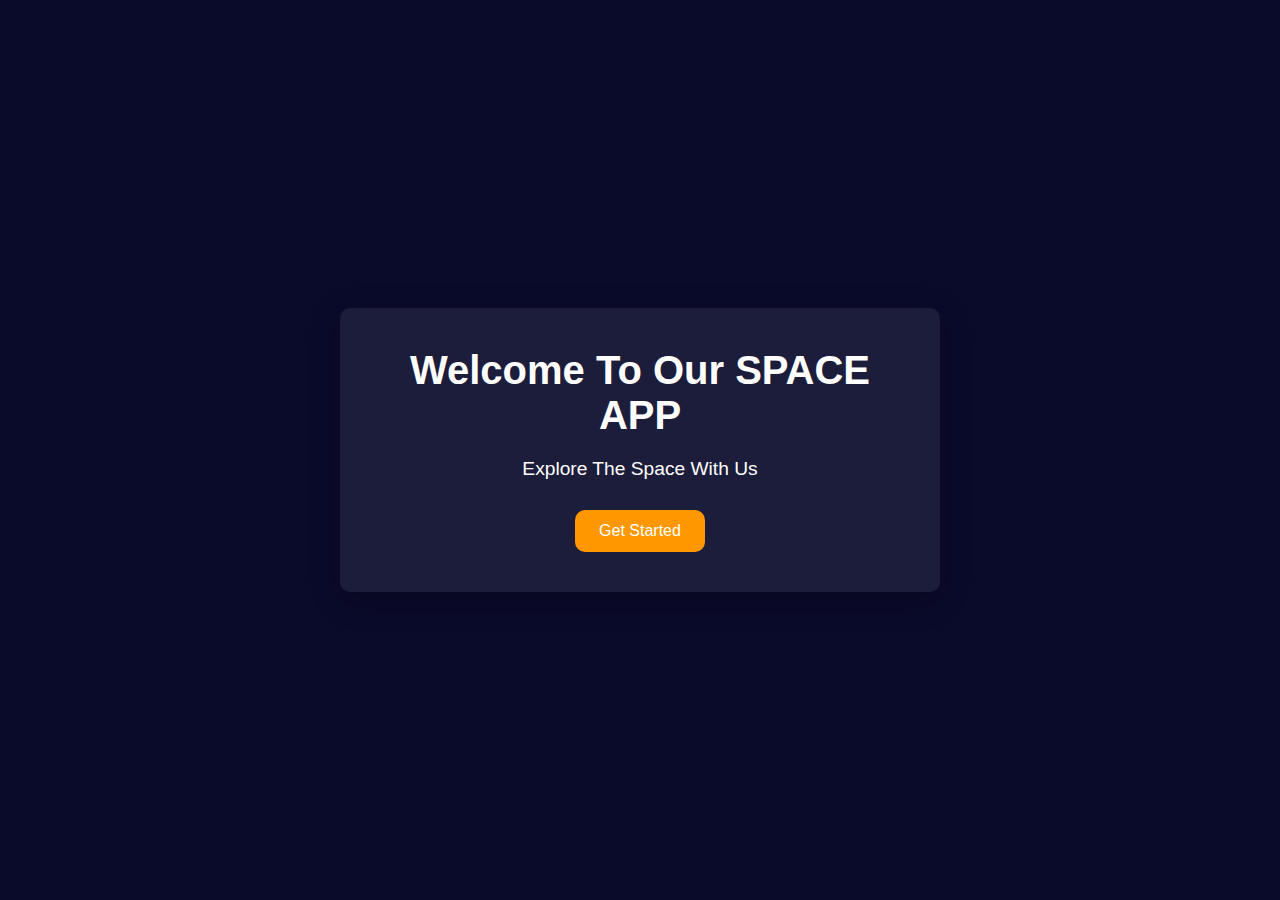
<file: index.html>
<!DOCTYPE html>
<html lang="en">
<head>
  <meta charset="UTF-8">
  <meta name="viewport" content="width=device-width, initial-scale=1.0">
  <title>Space Weather App</title>
  <link rel="stylesheet" href="style.css">
</head>
<body>
    <div class="container">
        <h1>Welcome To Our SPACE APP </h1>
        <p>Explore The Space With Us</p>
        <a href="APOD.html"><button>Get Started</button></a>
    </div>
</body>
</html>
</file>
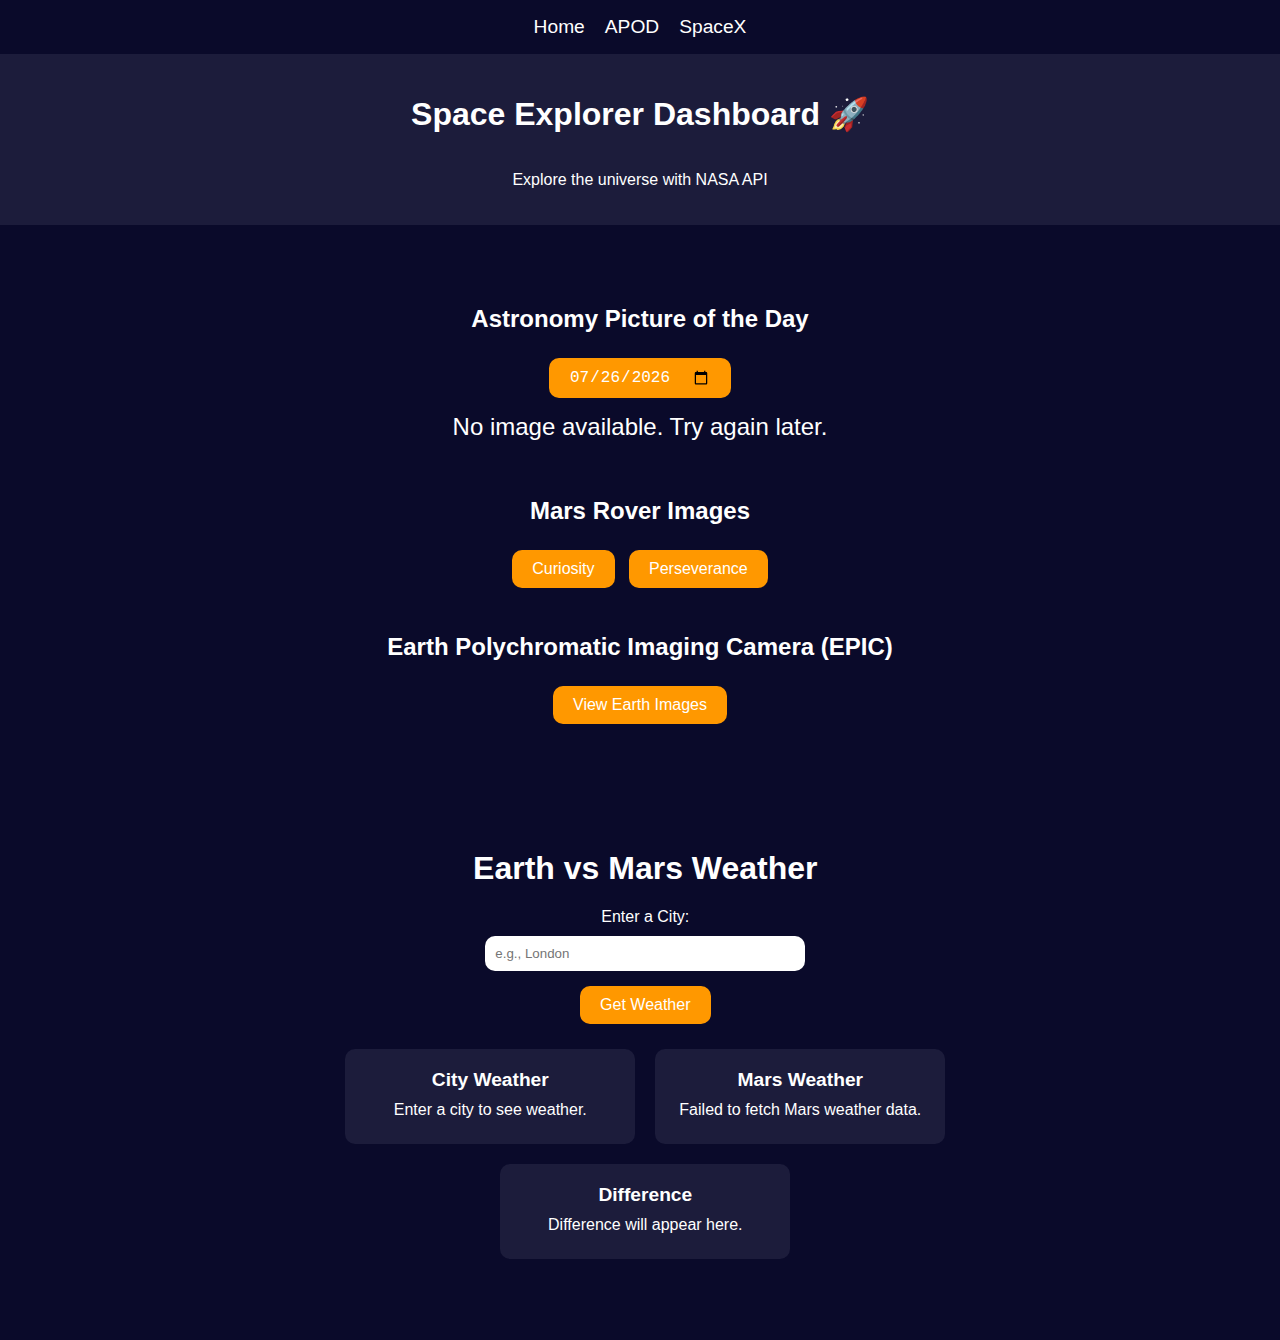
<file: APOD.html>
<!DOCTYPE html>
<html lang="en">
<head>
    <meta charset="UTF-8">
    <meta name="viewport" content="width=device-width, initial-scale=1.0">
    <title>Space Explorer Dashboard 🚀</title>
    <link rel="stylesheet" href="APOD.css"> <!-- Link to external CSS file for styling -->
</head>
<body>

  <!-- Navigation Menu -->
  <nav>
    <ul>
        <li><a href="index.html">Home</a></li>
        <li><a href="#">APOD</a></li>
        <li><a href="space-x.html">SpaceX</a></li>
    </ul>
  </nav>

  <!-- Header Section -->
  <header>
      <h1>Space Explorer Dashboard 🚀</h1>
      <p>Explore the universe with NASA API</p>
  </header>

  <main>
      <!-- Astronomy Picture of the Day (APOD) Section -->
      <section id="apod">
          <h2>Astronomy Picture of the Day</h2>
          <input type="date" id="apod-date" onchange="getAPODByDate()"> <!-- Date input for selecting APOD -->
          <div id="loading">Loading...</div> <!-- Loading indicator -->
          <img id="apod-img" alt="Astronomy Picture"> <!-- Image of the APOD -->
          <p id="apod-title"></p> <!-- Title of the APOD -->
          <p id="apod-desc"></p> <!-- Description of the APOD -->
      </section>

      <!-- Mars Rover Section -->
      <section id="mars-rover">
          <h2>Mars Rover Images</h2>
          <!-- Buttons to fetch images from different Mars rovers -->
          <button onclick="getMarsPhotos('curiosity')">Curiosity</button>
          <button onclick="getMarsPhotos('perseverance')">Perseverance</button>
          <div class="gallery" id="rover-gallery"></div> <!-- Container for Mars rover images -->
      </section>

      <!-- EPIC (Earth Polychromatic Imaging Camera) Section -->
      <section id="epic">
          <h2>Earth Polychromatic Imaging Camera (EPIC)</h2>
          <button onclick="getEPICImages()">View Earth Images</button> <!-- Button to fetch Earth images -->
          <div class="gallery" id="epic-gallery"></div> <!-- Container for EPIC images -->
      </section>
  </main>

  <!-- Earth vs Mars Weather Section -->
  <section>
      <div class="container">
          <h1>Earth vs Mars Weather</h1>

          <!-- Input for city weather comparison -->
          <div class="input-section">
            <label for="city">Enter a City:</label>
            <input type="text" id="city" placeholder="e.g., London">
            <button id="fetchWeather">Get Weather</button>
          </div>

          <!-- Weather display cards -->
          <div class="weather-cards">
            <div class="card city-card">
              <h2 id="cityName">City Weather</h2>
              <p id="cityWeather">Enter a city to see weather.</p>
            </div>
            <div class="card mars-card">
              <h2>Mars Weather</h2>
              <p id="marsWeather">Loading Mars weather...</p>
            </div>
            <div class="card difference-card">
              <h2>Difference</h2>
              <p id="differenceWeather">Difference will appear here.</p>
            </div>
          </div>
      </div>
      <script src="weather.js"></script> <!-- JavaScript file for weather functionality -->
  </section>

  <script src="APOD.js"></script> <!-- JavaScript file for APOD functionality -->

</body>
</html>
</file>
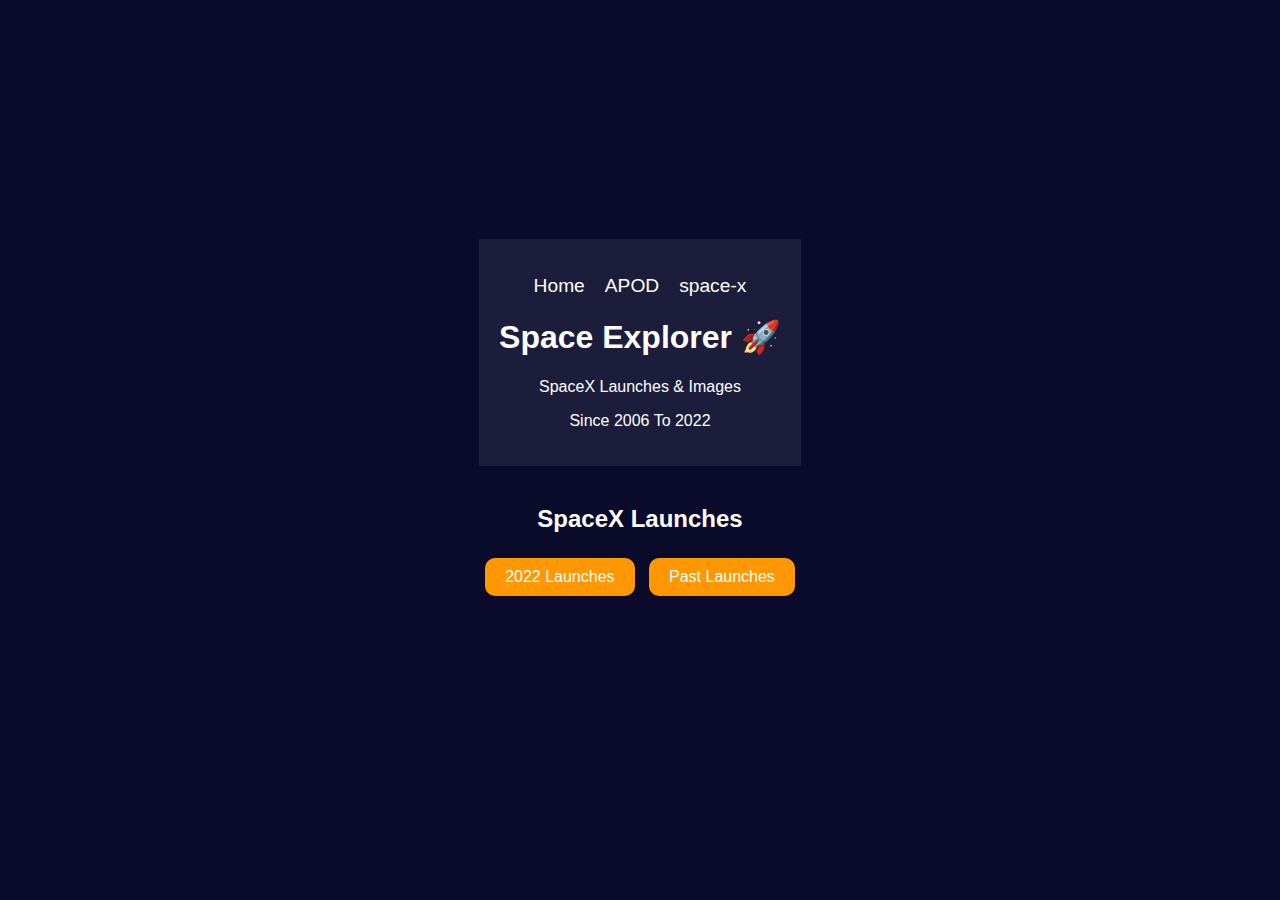
<file: space-x.html>
<!DOCTYPE html>
<html lang="en">
<head>
    <meta charset="UTF-8">
    <meta name="viewport" content="width=device-width, initial-scale=1.0">
    <title>Space Explorer - SpaceX Launches</title>
    <link rel="stylesheet" href="space-x.css">
</head>
<body>
    <header>
        <nav>
            <ul>
                <li><a href="index.html">Home</a></li>
                <li><a href="APOD.html">APOD</a></li>
                <li><a href="#">space-x</a></li>
            </ul>
        </nav>
        <h1>Space Explorer 🚀</h1>
        <p>SpaceX Launches & Images</p>
        <p>Since 2006 To 2022</p>
    </header>

    <main>
        <section id="spacex-launches">
            <h2>SpaceX Launches</h2>
            <button onclick="getUpcomingLaunches()">2022 Launches</button>
            <button onclick="getPastLaunches()">Past Launches</button>
            <div id="loading">Loading...</div>
            <div id="launch-list"></div>
        </section>
    </main>

    <script src="spacex.js"></script>
</body>
</html>
</file>
<file: style.css>
/* CSS Variables */
:root {
  --primary-bg: #0a0a2a;
  --secondary-bg: #1c1c3b;
  --text-color: white;
  --button-bg: #ff9800;
  --button-hover: #e68900;
  --border-radius: 10px;
  --font-family: 'Arial', sans-serif;
}

/* CSS Reset */
* {
  margin: 0;
  padding: 0;
  box-sizing: border-box;
}

/* Body Styling */
body {
  font-family: var(--font-family);
  background-color: var(--primary-bg);
  color: var(--text-color);
  display: flex;
  justify-content: center;
  align-items: center;
  height: 100vh;
  text-align: center;
  overflow: hidden;
}

/* Container Styling */
.container {
  background-color: var(--secondary-bg);
  border-radius: var(--border-radius);
  padding: 40px;
  box-shadow: 0 8px 32px rgba(0, 0, 0, 0.2);
  max-width: 600px;
  width: 90%;
  animation: fadeIn 1.5s ease-in-out;
}

/* Heading Styling */
h1 {
  font-size: 2.5rem;
  margin-bottom: 20px;
  font-weight: bold;
}

/* Paragraph Styling */
p {
  font-size: 1.2rem;
  margin-bottom: 30px;
}

/* Button Styling */
button {
  padding: 12px 24px;
  font-size: 1rem;
  border: none;
  border-radius: var(--border-radius);
  background-color: var(--button-bg);
  color: var(--text-color);
  cursor: pointer;
  transition: background-color 0.3s ease, transform 0.3s ease;
}

button:hover {
  background-color: var(--button-hover);
  transform: scale(1.05);
}

/* Fade-In Animation */
@keyframes fadeIn {
  from {
    opacity: 0;
    transform: translateY(-20px);
  }
  to {
    opacity: 1;
    transform: translateY(0);
  }
}
</file>
<file: APOD.css>
:root {
    --primary-bg: #0a0a2a; /* Dark blue background */
    --secondary-bg: #1c1c3b; /* Slightly lighter blue for sections */
    --text-color: white; /* Default text color */
    --button-bg: #ff9800; /* Button color */
    --button-hover: #e68900; /* Button hover color */
    --border-radius: 10px; /* Rounded corners */
    --font-family: 'Arial', sans-serif; /* Default font */
}

/*  
==================================================
  General Styles
  - Applies styles to the entire document
==================================================
*/
body {
    font-family: var(--font-family);
    background-color: var(--primary-bg);
    color: var(--text-color);
    margin: 0;
    padding: 0;
    min-height: 100vh;
    display: flex;
    flex-direction: column;
    align-items: center;
    justify-content: center;
    text-align: center;
}

/*  
==================================================
  Header & Navigation Bar
  - Styles for the header and navigation links
==================================================
*/
header {
    background-color: var(--secondary-bg);
    padding: 20px;
    text-align: center;
    width: 100%;
    display: flex;
    align-items: center;
    justify-content: center;
    flex-direction: column;
}

nav ul {
    list-style: none;
    padding: 0;
    display: flex;
    justify-content: center;
    gap: 20px;
    flex-wrap: wrap; /* Allows items to wrap on small screens */
}

nav ul li a {
    color: var(--text-color);
    text-decoration: none;
    font-size: 1.2rem;
}

nav ul li a:hover {
    color: var(--button-bg);
}

/*  
==================================================
  Main Content Area
  - Defines layout and section spacing
==================================================
*/
main {
    padding: 20px;
    width: 100%;
    max-width: 1200px; /* Limits content width */
}

section {
    margin-bottom: 40px;
}

/*  
==================================================
  Loading State
  - Displays a loading message when fetching data
==================================================
*/
#loading {
    display: none;
    font-size: 1.2rem;
    margin: 20px 0;
}

/*  
==================================================
  Buttons & Inputs
  - Styles for buttons and date input fields
==================================================
*/
button {
    background-color: var(--button-bg);
    color: var(--text-color);
    border: none;
    padding: 10px 20px;
    cursor: pointer;
    font-size: 1rem;
    border-radius: var(--border-radius);
    transition: background-color 0.3s ease;
    margin: 5px;
}

button:hover {
    background-color: var(--button-hover);
}

input[type="date"] {
    background-color: var(--button-bg);
    color: var(--text-color);
    border: none;
    padding: 10px 20px;
    cursor: pointer;
    font-size: 1rem;
    border-radius: var(--border-radius);
    transition: background-color 0.3s ease;
    margin: 5px;
}

input[type="date"]:hover {
    background-color: var(--button-hover);
}

/*  
==================================================
  Gallery Styles (Launch Images)
  - Displays images in a responsive grid layout
==================================================
*/
.gallery {
    display: grid;
    grid-template-columns: repeat(3, 1fr); /* 3 images per row */
    gap: 10px;
    justify-content: center;
}

.gallery img {
    width: 100%;
    height: auto;
    border-radius: var(--border-radius);
    transition: transform 0.3s ease;
}

.gallery img:hover {
    transform: scale(1.1);
}

/*  
==================================================
  APOD (Astronomy Picture of the Day) Section
  - Styles for the NASA APOD feature
==================================================
*/
#apod {
    padding: 20px;
    border-radius: var(--border-radius);
    width: 100%;
    max-width: 800px;
    margin: 20px auto;
}

#apod img {
    max-width: 100%;
    height: auto;
    border-radius: var(--border-radius);
    display: block;
    margin: 0 auto; /* Center image */
    box-shadow: 0 4px 10px rgba(0, 0, 0, 0.5);
}

#apod-title {
    font-size: 1.5rem;
    margin: 10px 0;
}

#apod-desc {
    font-size: 1rem;
    line-height: 1.5;
}

/*  
==================================================
  Weather Section
  - Styles for displaying weather information
==================================================
*/
.container {
    padding: 20px;
    border-radius: var(--border-radius);
    width: 100%;
    max-width: 800px;
    margin: 20px auto;
}

.input-section {
    display: flex;
    flex-direction: column;
    gap: 10px;
    align-items: center;
}

.input-section input {
    padding: 10px;
    border-radius: var(--border-radius);
    border: none;
    width: 100%;
    max-width: 300px;
}

.weather-cards {
    display: flex;
    flex-wrap: wrap;
    gap: 20px;
    justify-content: center;
    margin-top: 20px;
}

.card {
    background-color: var(--secondary-bg);
    padding: 20px;
    border-radius: var(--border-radius);
    width: 100%;
    max-width: 250px;
    text-align: center;
}

.card h2 {
    margin: 0 0 10px;
    font-size: 1.2rem;
}

.card p {
    margin: 5px 0;
    font-size: 1rem;
}

/*  
==================================================
  Responsive Design
  - Adjusts styles for different screen sizes
==================================================
*/
@media (max-width: 768px) {
    nav ul {
        flex-direction: column;
        gap: 10px;
    }

    header h1 {
        font-size: 25px;
    }

    .gallery {
        grid-template-columns: repeat(2, 1fr); /* 2 images per row */
    }

    button, input[type="date"] {
        width: 150px;
        margin: 5px 0;
    }

    p {
        font-size: 20px;
    }

    #apod-desc {
        font-size: 0.8rem;
        max-width: 450px;
        margin-left: 15px;
    }
}

@media (max-width: 480px) {
    header h1 {
        font-size: 15px;
    }

    nav ul li a {
        font-size: 1rem;
    }

    .gallery {
        grid-template-columns: repeat(1, 1fr); /* 1 image per row */
    }

    #apod-desc {
        font-size: 0.5rem;
        max-width: 350px;
        margin-left: 10px;
    }
}
</file>
<file: space-x.css>
/* Root Variables */
:root {
    --primary-bg: #0a0a2a; /* Main background color */
    --secondary-bg: #1c1c3b; /* Secondary background color */
    --text-color: white; /* Text color */
    --button-bg: #ff9800; /* Button background color */
    --button-hover: #e68900; /* Button hover color */
    --border-radius: 10px; /* Border radius for rounded elements */
    --font-family: 'Arial', sans-serif; /* Font family */
}

/* General Styles */
body {
    font-family: var(--font-family);
    background-color: var(--primary-bg);
    color: var(--text-color);
    margin: 0;
    padding: 0;
    min-height: 100vh;
    display: flex;
    flex-direction: column;
    align-items: center;
    justify-content: center;
    text-align: center;
}

/* Header Styling */
header {
    background-color: var(--secondary-bg);
    padding: 20px;
    text-align: center;
}

/* Navigation Menu */
nav ul {
    list-style: none; /* Remove bullet points */
    padding: 0;
    display: flex;
    justify-content: center;
    gap: 20px;
}

nav ul li a {
    color: var(--text-color);
    text-decoration: none;
    font-size: 1.2rem;
}

nav ul li a:hover {
    color: var(--button-bg); /* Highlight effect on hover */
}

/* Main Content */
main {
    padding: 20px;
}

/* Sections */
section {
    margin-bottom: 40px;
}

/* Loading State */
#loading {
    display: none;
    font-size: 1.2rem;
    margin: 20px 0;
}

/* Button Styles */
button {
    background-color: var(--button-bg);
    color: var(--text-color);
    border: none;
    padding: 10px 20px;
    cursor: pointer;
    font-size: 1rem;
    border-radius: var(--border-radius);
    transition: background-color 0.3s ease;
    margin: 5px;
}

button:hover {
    background-color: var(--button-hover);
}

/* Launch Card Styles */
.launch-card {
    background-color: var(--secondary-bg);
    padding: 20px;
    margin: 20px 0;
    border-radius: var(--border-radius);
    box-shadow: 0 0 10px rgba(0, 0, 0, 0.5); /* Adds shadow effect */
}

.launch-card h4 {
    margin: 0 0 10px;
    color: var(--button-bg);
}

.launch-card p {
    margin: 5px 0;
    word-wrap: break-word;
    white-space: pre-line; /* Allows text wrapping with newlines */
    text-align: left;
}

/* Mission Patch Styles */
.mission-patch img {
    max-width: 150px; /* Smaller size for mission patches */
    height: auto;
    margin: 10px 0;
    border-radius: var(--border-radius);
}

/* Launch Photos Styles */
.launch-photos {
    display: flex;
    flex-wrap: wrap;
    gap: 10px;
    margin-top: 10px;
}

.launch-photos img {
    max-width: 150px; /* Smaller size for launch photos */
    height: auto;
    border-radius: var(--border-radius);
    transition: transform 0.3s ease;
    margin: 5px;
}

.launch-photos img:hover {
    transform: scale(1.1); /* Slight zoom effect on hover */
}

/* Responsive Design for Tablets */
@media (max-width: 768px) {
    nav ul {
        flex-direction: column;
        gap: 10px;
    }

    .gallery img {
        max-width: 100%;
    }

    .launch-card {
        padding: 15px;
    }

    .mission-patch img {
        max-width: 120px;
    }

    .launch-photos {
        flex-direction: column;
    }

    .launch-photos img {
        max-width: 100%;
    }
}

/* Responsive Design for Mobile Devices */
@media (max-width: 480px) {
    nav ul {
        flex-direction: column;
        gap: 10px;
    }

    .gallery img {
        max-width: 100%;
    }

    .launch-card {
        padding: 7px;
    }

    .mission-patch img {
        max-width: 80px;
    }

    .launch-photos {
        flex-direction: column;
    }

    .launch-photos img {
        max-width: 100%;
    }
}

/* Launch Information Section */
.launch-info {
    display: flex;
    flex-direction: column;
    gap: 10px; /* Add spacing between items */
    margin: 10px 0;
}

.launch-info p {
    margin: 0; /* Remove default paragraph margins */
}

/* Style for the details paragraph */
.details {
    max-width: 500px; /* Controls the width of text */
    word-wrap: break-word; /* Ensures long words don't overflow */
    white-space: normal; /* Allows text to wrap naturally */
    line-height: 1.5; /* Improves readability */
    margin: 10px 0; /* Adds some spacing */
}
</file>
